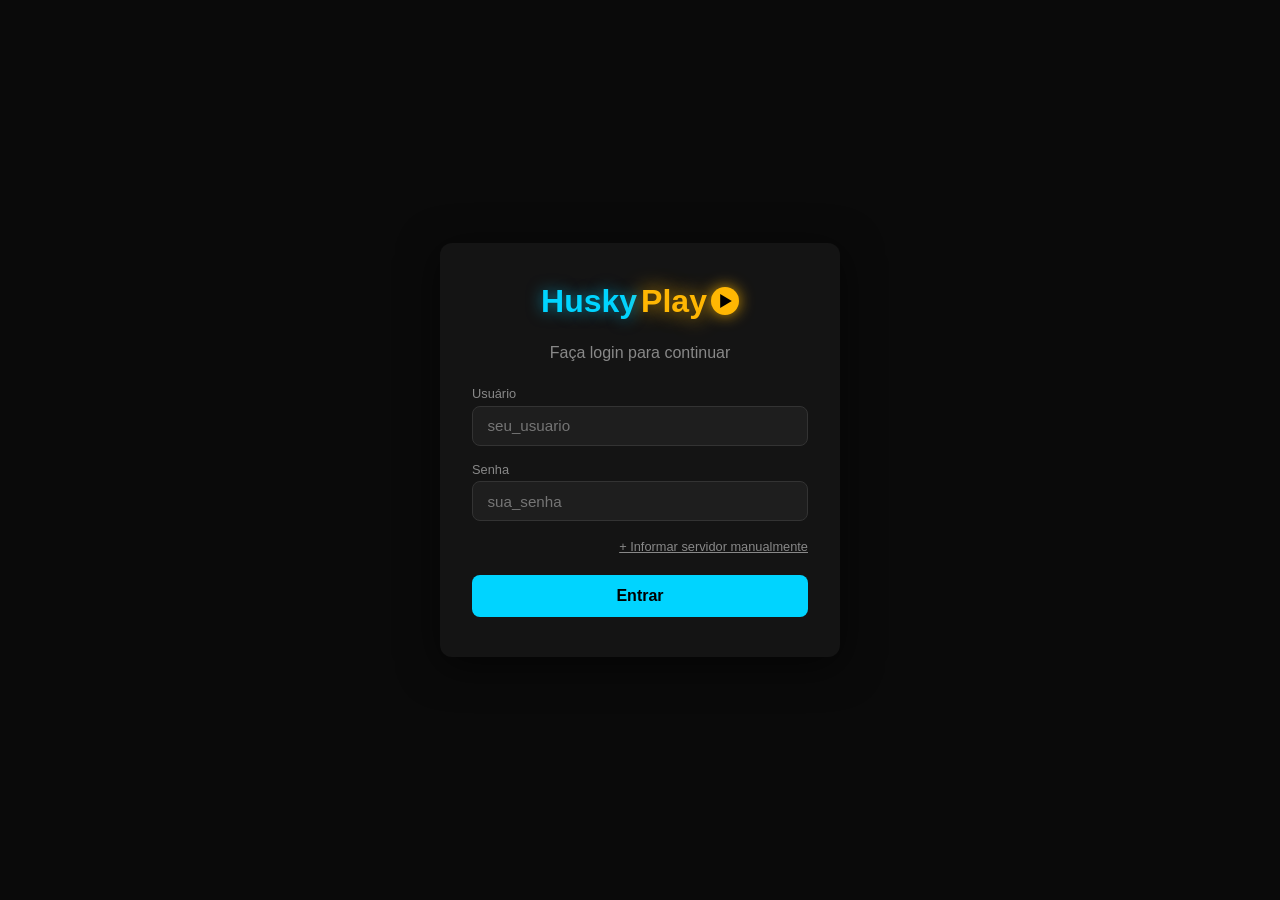
<file: index.html>
<!DOCTYPE html>
<html lang="pt-BR">
<head>
  <meta charset="UTF-8"/>
  <meta name="viewport" content="width=device-width, initial-scale=1.0"/>
  <title>HuskyPlay</title>
  <link rel="icon" type="image/x-icon" href="icon.png.ico"/>
  <link rel="apple-touch-icon" href="icon.png.ico"/>
  <link rel="manifest" href="manifest.json"/>
  <link rel="stylesheet" href="style.css"/>
  <meta name="theme-color" content="#FFB703"/>
</head>
<body class="login-page">
  <div class="login-box">
    <div class="login-logo">
      <span class="husky">Husky</span>
      <span class="play-text">Play</span>
      <div class="play-icon">
        <svg viewBox="0 0 10 12"><polygon points="0,0 10,6 0,12"/></svg>
      </div>
    </div>
    <h2>Faça login para continuar</h2>
    <form id="loginForm">
      <div class="field">
        <label>Usuário</label>
        <input type="text" id="username" placeholder="seu_usuario" required autocomplete="username"/>
      </div>
      <div class="field">
        <label>Senha</label>
        <input type="password" id="password" placeholder="sua_senha" required autocomplete="current-password"/>
      </div>
      <div class="field" id="serverField" style="display:none;">
        <label>Servidor (opcional)</label>
        <input type="text" id="serverManual" placeholder="http://servidor.com:porta" autocomplete="off"/>
        <div style="font-size:.75rem;color:#888;margin-top:4px;">Ex: http://fonteblack.sbs</div>
      </div>
      <div style="text-align:right;margin-bottom:12px;">
        <button type="button" id="toggleServer" style="background:none;border:none;color:#888;font-size:.8rem;cursor:pointer;text-decoration:underline;">+ Informar servidor manualmente</button>
      </div>
      <button type="submit" class="btn-login" id="loginBtn">Entrar</button>
      <p id="loginError" class="login-error hidden"></p>
    </form>
  </div>
  <script src="api/licenseauth.js"></script>
  <script>
    if ('serviceWorker' in navigator) navigator.serviceWorker.register('sw.js');
    if (localStorage.getItem('hp_server')) location.href = 'app.html';

    const _savedUser = localStorage.getItem('hp_user');
    const _savedPass = localStorage.getItem('hp_pass');
    if (_savedUser) document.getElementById('username').value = _savedUser;
    if (_savedPass) document.getElementById('password').value = _savedPass;

    // Toggle servidor manual
    document.getElementById('toggleServer').addEventListener('click', () => {
      const field = document.getElementById('serverField');
      const btn = document.getElementById('toggleServer');
      const visible = field.style.display !== 'none';
      field.style.display = visible ? 'none' : '';
      btn.textContent = visible ? '+ Informar servidor manualmente' : '− Ocultar servidor';
    });

    // Cloudflare Worker proxy URL — substitua pela sua URL após o deploy
    // Instruções: https://workers.cloudflare.com → Create Worker → cole cloudflare-worker.js → Deploy
    const PROXY_URL = 'https://super-hall-2081.alanadianabrito22.workers.dev';
    
    // Alternativas de proxy (em caso de falha)
    const PROXY_ALTERNATIVES = [
      'https://cors-anywhere.herokuapp.com',
      'https://api.allorigins.win/raw',
    ];

    // Servidores fallback (usados se LicenseAuth falhar)
    const FALLBACK_SERVERS = [
      'http://fonteblack.sbs',
      'http://zeroum.blog:80',
      'http://pbkdiamond.site:80',
      'http://blackcyber.site',
      'http://gowpm.sbs',
      'http://cdn.vr766.com:80',
      'http://pbklite.site:80',
      'http://zilgringo.site:80',
      'http://blackouro.fun',
      'http://blackrubi.shop'
    ];

    // Detecta se está em Electron ou localhost
    const isElectron = navigator.userAgent.includes('Electron');
    const isLocalhost = location.hostname === 'localhost' || location.hostname === '127.0.0.1' || location.protocol === 'file:';
    const isGitHub = location.hostname.includes('github.io');
    
    // Em Electron ou localhost, acesso direto (simula estar rodando local)
    // Em HTTPS remoto, usa proxy
    const needsProxy = location.protocol === 'https:' && !isElectron && !isLocalhost;

    async function proxyFetch(url, opts = {}) {
      // Se não precisa proxy, faz request direto
      if (!needsProxy) {
        console.log(`[Fetch] Direto: ${url}`);
        return fetch(url, opts);
      }

      // Tenta com o proxy principal
      console.log(`[Fetch] Via Proxy: ${url}`);
      try {
        const fetchUrl = `${PROXY_URL}?url=${encodeURIComponent(url)}`;
        const response = await fetch(fetchUrl, opts);
        if (response.ok) return response;
      } catch (e) {
        console.warn(`[Fetch] Proxy principal falhou:`, e.message);
      }

      // Se GitHub Pages, tenta alternativa
      if (isGitHub) {
        console.log(`[Fetch] GitHub Pages detectado, tentando proxy alternativo...`);
        try {
          const fetchUrl = `https://api.allorigins.win/raw?url=${encodeURIComponent(url)}`;
          const response = await fetch(fetchUrl, opts);
          if (response.ok) return response;
        } catch (e) {
          console.warn(`[Fetch] Proxy alternativo falhou:`, e.message);
        }
      }

      // Se tudo falhar, tenta direto (pode falhar por CORS, mas tenta)
      console.log(`[Fetch] Todos os proxies falharam, tentando direto...`);
      return fetch(url, opts);
    }

    /**
     * Busca servidores do LicenseAuth
     */
    async function fetchServersFromLicenseAuth() {
      try {
        const licenseAuth = new LicenseAuthApp(
          "huskyplayweb",           // appName
          "Ob03SfvdAh",             // ownerId
          "husky_xtream_dnsweb",    // varId (ou secret)
          "1.0"                     // version
        );

        const result = await licenseAuth.init();
        if (result.success && result.servers.length > 0) {
          console.log("[Login] Servidores obtidos do LicenseAuth:", result.servers);
          return result.servers;
        }
      } catch (error) {
        console.error("[Login] Erro ao buscar servidores do LicenseAuth:", error.message);
      }
      return [];
    }

    document.getElementById('loginForm').addEventListener('submit', async e => {
      e.preventDefault();
      const user = document.getElementById('username').value.trim();
      const pass = document.getElementById('password').value;
      const btn  = document.getElementById('loginBtn');
      const err  = document.getElementById('loginError');

      btn.disabled = true;
      err.classList.add('hidden');

      // Se informou servidor manual, tenta só ele
      const manualServer = document.getElementById('serverManual').value.trim().replace(/\/$/, '');
      
      let serversToTry = [];
      if (manualServer) {
        serversToTry = [manualServer];
      } else {
        // Tenta buscar servidores do LicenseAuth
        btn.textContent = 'Buscando servidores...';
        const licenseServers = await fetchServersFromLicenseAuth();
        serversToTry = licenseServers.length > 0 ? licenseServers : FALLBACK_SERVERS;
        console.log(`[Login] Usando ${serversToTry.length} servidores (license=${licenseServers.length})`);
      }

      for (let i = 0; i < serversToTry.length; i++) {
        const server = serversToTry[i];
        btn.textContent = `Conectando... (${i + 1}/${serversToTry.length})`;
        try {
          const apiUrl = `${server}/player_api.php?username=${encodeURIComponent(user)}&password=${encodeURIComponent(pass)}`;
          const res = await proxyFetch(apiUrl, { signal: AbortSignal.timeout(8000) });
          if (!res.ok) continue;
          const data = await res.json();
          if (data.user_info && data.user_info.auth == 1) {
            // Salva o server com proxy embutido se necessário
            localStorage.setItem('hp_server', server);
            localStorage.setItem('hp_user', user);
            localStorage.setItem('hp_pass', pass);
            localStorage.setItem('hp_proxy', needsProxy ? PROXY_URL : '');
            if (data.user_info.exp_date) localStorage.setItem('hp_expiry', data.user_info.exp_date);
            location.href = 'app.html';
            return;
          }
        } catch {}
      }

      err.textContent = 'Usuário ou senha inválidos. Verifique suas credenciais.';
      err.classList.remove('hidden');
      btn.textContent = 'Entrar';
      btn.disabled = false;
    });
  </script>
</body>
</html>
</file>
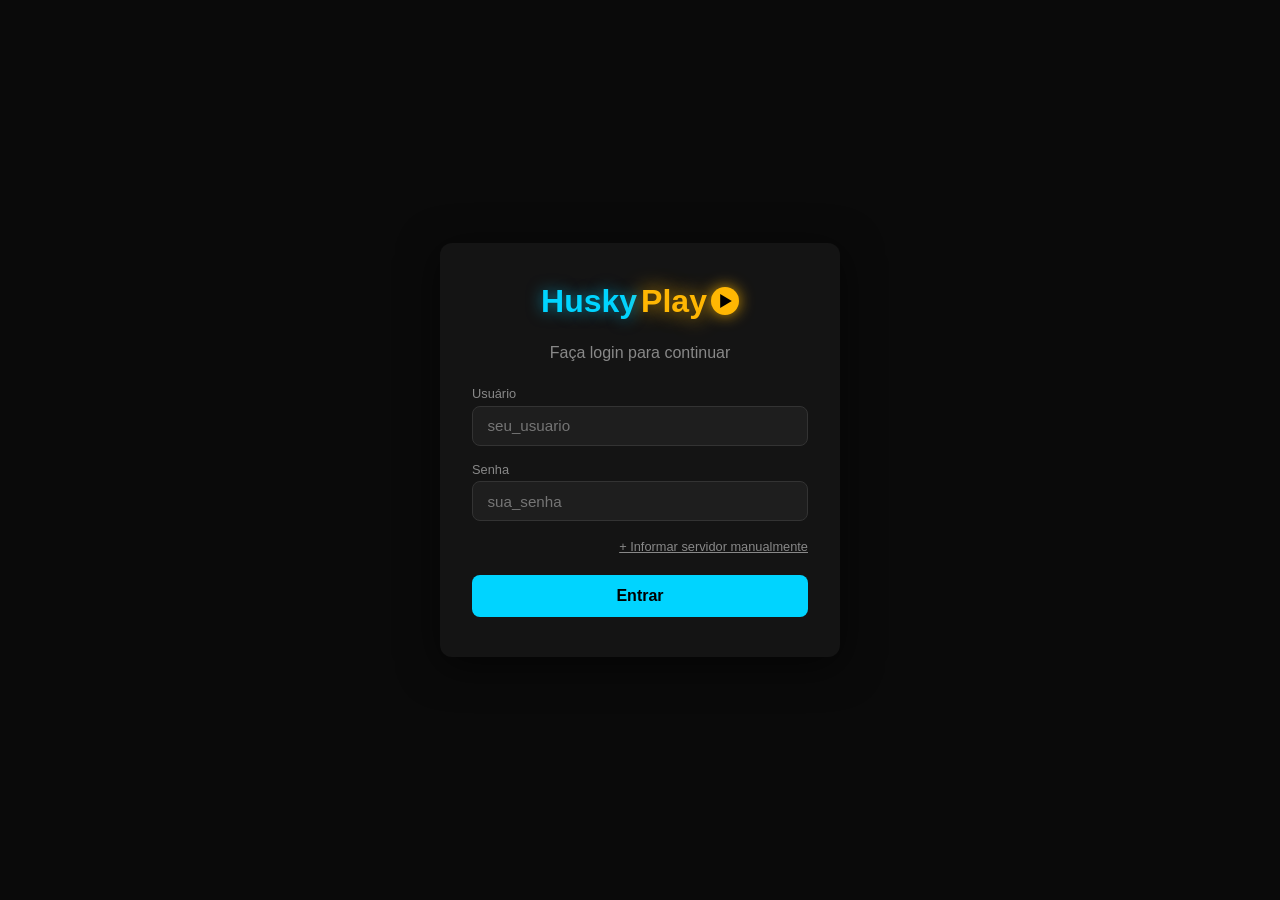
<file: app.html>
<!DOCTYPE html>
<html lang="pt-BR">
<head>
  <meta charset="UTF-8"/>
  <meta name="viewport" content="width=device-width, initial-scale=1.0"/>
  <title>HuskyPlay</title>
  <link rel="icon" type="image/x-icon" href="icon.png.ico"/>
  <link rel="apple-touch-icon" href="icon.png.ico"/>
  <link rel="manifest" href="manifest.json"/>
  <link rel="stylesheet" href="style.css"/>
  <meta name="theme-color" content="#FFB703"/>
</head>
<body>
<div class="app-shell">

  <!-- Topbar -->
  <header class="topbar">
    <button class="topbar-btn mobile-menu-btn" id="menuToggle">☰</button>
    <div class="topbar-logo">
      <span class="husky">Husky</span>
      <span class="play-text">Play</span>
      <div class="play-icon"><svg viewBox="0 0 10 12"><polygon points="0,0 10,6 0,12"/></svg></div>
    </div>
    <div class="topbar-actions">
      <button class="topbar-profile-btn" id="profileBtn" title="Perfil">
        <div class="nav-avatar" style="width:30px;height:30px;font-size:1rem;">👤</div>
        <span class="topbar-profile-name" id="profileName">Principal</span>
      </button>
      <button class="logout-btn" id="logoutBtn" title="Sair">
        <svg viewBox="0 0 24 24" fill="none" stroke="currentColor" stroke-width="2" stroke-linecap="round" stroke-linejoin="round">
          <path d="M9 21H5a2 2 0 0 1-2-2V5a2 2 0 0 1 2-2h4"/>
          <polyline points="16 17 21 12 16 7"/>
          <line x1="21" y1="12" x2="9" y2="12"/>
        </svg>
      </button>
    </div>
  </header>

  <div class="app-body">

    <!-- Nav sidebar -->
    <nav class="nav-sidebar" id="navSidebar">
      <div class="nav-section">
        <button class="nav-btn home" data-page="home">🏠 Início</button>
        <button class="nav-btn recents" data-page="recents">🕒 Recentes</button>
        <button class="nav-btn favorites" data-page="favorites">❤ Favoritos</button>
        <button class="nav-btn live" data-page="live">📺 Canais</button>
        <button class="nav-btn movies" data-page="movies">🎬 Filmes</button>
        <button class="nav-btn series" data-page="series">📂 Séries</button>
        <button class="nav-btn radio" data-page="radio">📻 Rádios</button>
        <button class="nav-btn games" data-page="games">⚽ Jogos</button>
      </div>

      <div class="nav-separator"></div>

      <div class="nav-expiry">
        <div class="nav-expiry-label">⏱ TEMPO DE EXPIRAÇÃO</div>
        <div class="nav-expiry-value" id="expiryText">Carregando...</div>
      </div>

      <div class="nav-separator"></div>


    </nav>

    <!-- Content area -->
    <div class="content-area">

      <!-- Category sidebar -->
      <aside class="cat-sidebar" id="catSidebar">
        <div class="cat-sidebar-title" id="catSidebarTitle">📺 Canais ao Vivo</div>
        <div class="cat-list" id="catList"></div>
      </aside>

      <!-- Main panel -->
      <div class="main-panel">
        <div class="panel-header">
          <div class="panel-title" id="panelTitle">📺 Todos os Canais</div>
          <div class="panel-search">
            <span>🔍</span>
            <input type="text" id="panelSearch" placeholder="Buscar canais..."/>
            <button class="clear-btn hidden" id="clearSearch">✕</button>
          </div>
        </div>

        <div class="grid-scroll" id="gridScroll">
          <div class="grid" id="grid"></div>
        </div>
      </div>

    </div>
  </div>
</div>

<!-- Splash Screen -->
<div id="splashScreen" class="splash-screen">
  <div class="splash-logo">
    <span class="husky">Husky</span>
    <span class="play-text">Play</span>
    <div class="play-icon"><svg viewBox="0 0 10 12"><polygon points="0,0 10,6 0,12"/></svg></div>
  </div>
  <div class="splash-subtitle">Preparando seu conteúdo...</div>
  <div class="splash-items" id="splashItems">
    <div class="splash-item" id="si-live"><span class="si-icon">⏳</span><span class="si-label">Sincronizando canais</span></div>
    <div class="splash-item" id="si-movies"><span class="si-icon">⏳</span><span class="si-label">Sincronizando filmes</span></div>
    <div class="splash-item" id="si-series"><span class="si-icon">⏳</span><span class="si-label">Sincronizando séries</span></div>
    <div class="splash-item" id="si-radio"><span class="si-icon">⏳</span><span class="si-label">Sincronizando rádio</span></div>
  </div>
  <div class="splash-bar-wrap"><div class="splash-bar" id="splashBar"></div></div>
</div>

<script src="hls.min.js"></script>
<script src="app.js"></script>
</body>
</html>
</file>
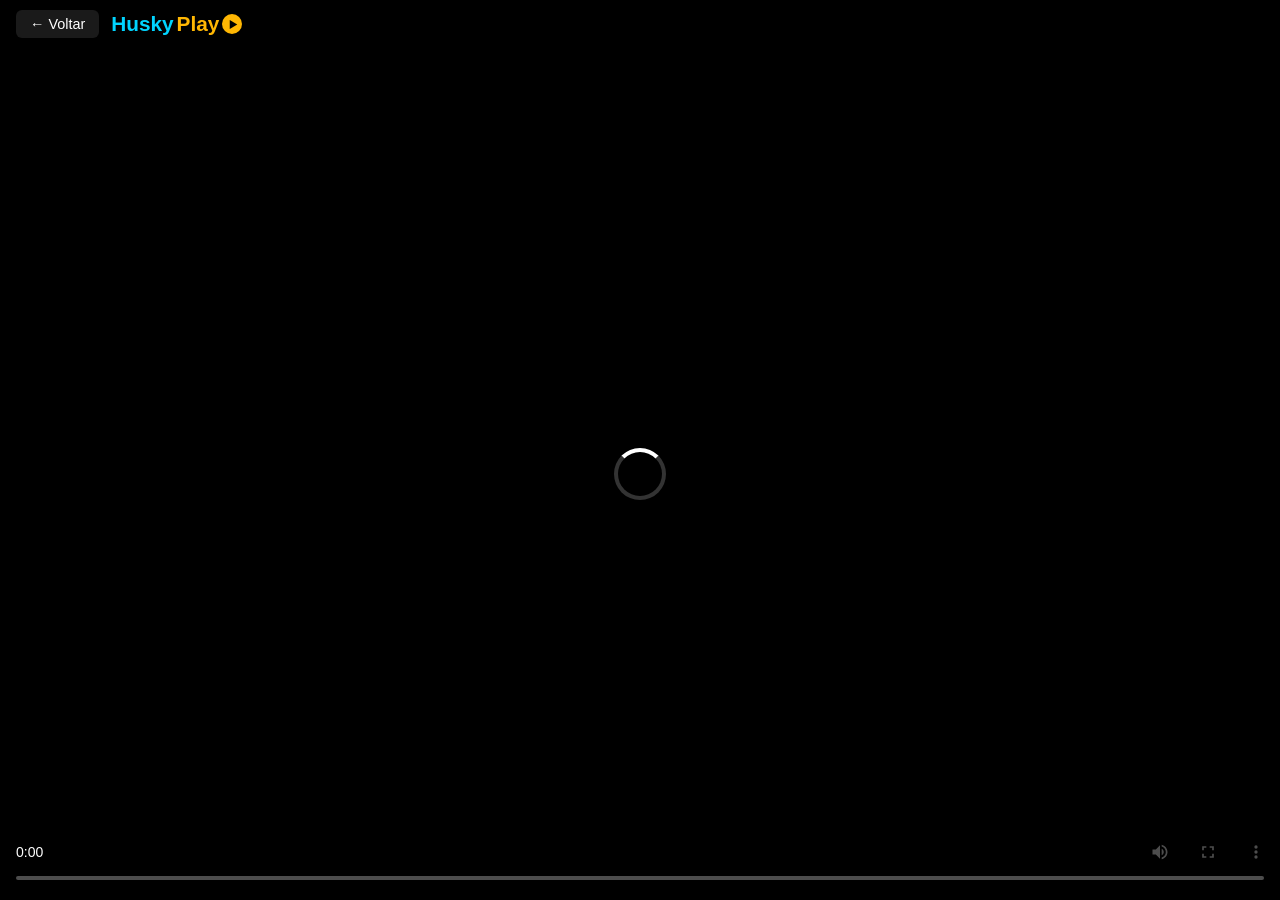
<file: player.html>
<!DOCTYPE html>
<html lang="pt-BR">
<head>
  <meta charset="UTF-8"/>
  <meta name="viewport" content="width=device-width, initial-scale=1.0"/>
  <title>Player — HuskyPlay</title>
  <script src="hls.min.js"></script>
  <style>
    *, *::before, *::after { box-sizing: border-box; margin: 0; padding: 0; }
    html, body { background: #000; height: 100%; overflow: hidden; font-family: 'Segoe UI', sans-serif; }

    .topbar {
      position: fixed; top: 0; left: 0; right: 0; height: 48px;
      background: rgba(0,0,0,.75); display: flex; align-items: center;
      padding: 0 16px; gap: 12px; z-index: 10;
      backdrop-filter: blur(6px);
    }
    .back-btn {
      background: rgba(255,255,255,.1); border: none; color: #fff;
      padding: 6px 14px; border-radius: 6px; font-size: .9rem; cursor: pointer;
    }
    .back-btn:hover { background: rgba(255,255,255,.2); }
    .logo { display: flex; align-items: center; gap: 3px; }
    .logo .husky { font-size: 1.3rem; font-weight: 700; color: #00D4FF; }
    .logo .play-text { font-size: 1.3rem; font-weight: 700; color: #FFB703; }
    .logo .play-icon {
      width: 20px; height: 20px; background: #FFB703; border-radius: 50%;
      display: flex; align-items: center; justify-content: center;
    }
    .logo .play-icon svg { fill: #000; width: 9px; height: 9px; margin-left: 2px; }

    /* Wrapper do player */
    .player-wrap {
      position: fixed; top: 48px; left: 0; right: 0; bottom: 0;
      background: #000;
    }

    video {
      position: absolute; inset: 0;
      width: 100%; height: 100%;
      background: #000;
      /* Remove o poster/thumbnail padrão do Android WebView */
      object-fit: contain;
    }

    /* Esconde o ícone de play gigante que o Android injeta */
    video::-webkit-media-controls-overlay-play-button { display: none !important; }
    video::-webkit-media-controls-play-button { display: none !important; }

    /* Spinner de carregamento branco */
    .spinner-wrap {
      position: absolute; inset: 0;
      display: flex; align-items: center; justify-content: center;
      pointer-events: none;
      z-index: 5;
    }
    .spinner-wrap.hidden { display: none; }

    .spinner {
      width: 52px; height: 52px;
      border: 4px solid rgba(255,255,255,.2);
      border-top-color: #fff;
      border-radius: 50%;
      animation: spin .8s linear infinite;
    }

    @keyframes spin {
      to { transform: rotate(360deg); }
    }
  </style>
</head>
<body>

  <div class="topbar">
    <button class="back-btn" id="backBtn">← Voltar</button>
    <div class="logo">
      <span class="husky">Husky</span>
      <span class="play-text">Play</span>
      <div class="play-icon"><svg viewBox="0 0 10 12"><polygon points="0,0 10,6 0,12"/></svg></div>
    </div>
  </div>

  <div class="player-wrap">
    <video id="video" controls autoplay playsinline poster="[data-uri]"></video>
    <div class="spinner-wrap" id="spinnerWrap">
      <div class="spinner"></div>
    </div>
  </div>

  <script>
    // Controla o spinner: mostra enquanto carrega, esconde quando começa a tocar
    const spinner = document.getElementById('spinnerWrap');
    const video   = document.getElementById('video');

    function showSpinner() { spinner.classList.remove('hidden'); }
    function hideSpinner() { spinner.classList.add('hidden'); }

    video.addEventListener('waiting',  showSpinner);
    video.addEventListener('stalled',  showSpinner);
    video.addEventListener('seeking',  showSpinner);
    video.addEventListener('loadstart', showSpinner);
    video.addEventListener('playing',  hideSpinner);
    video.addEventListener('canplay',  hideSpinner);
    video.addEventListener('error',    hideSpinner);
  </script>

  <script src="player.js"></script>
</body>
</html>
</file>
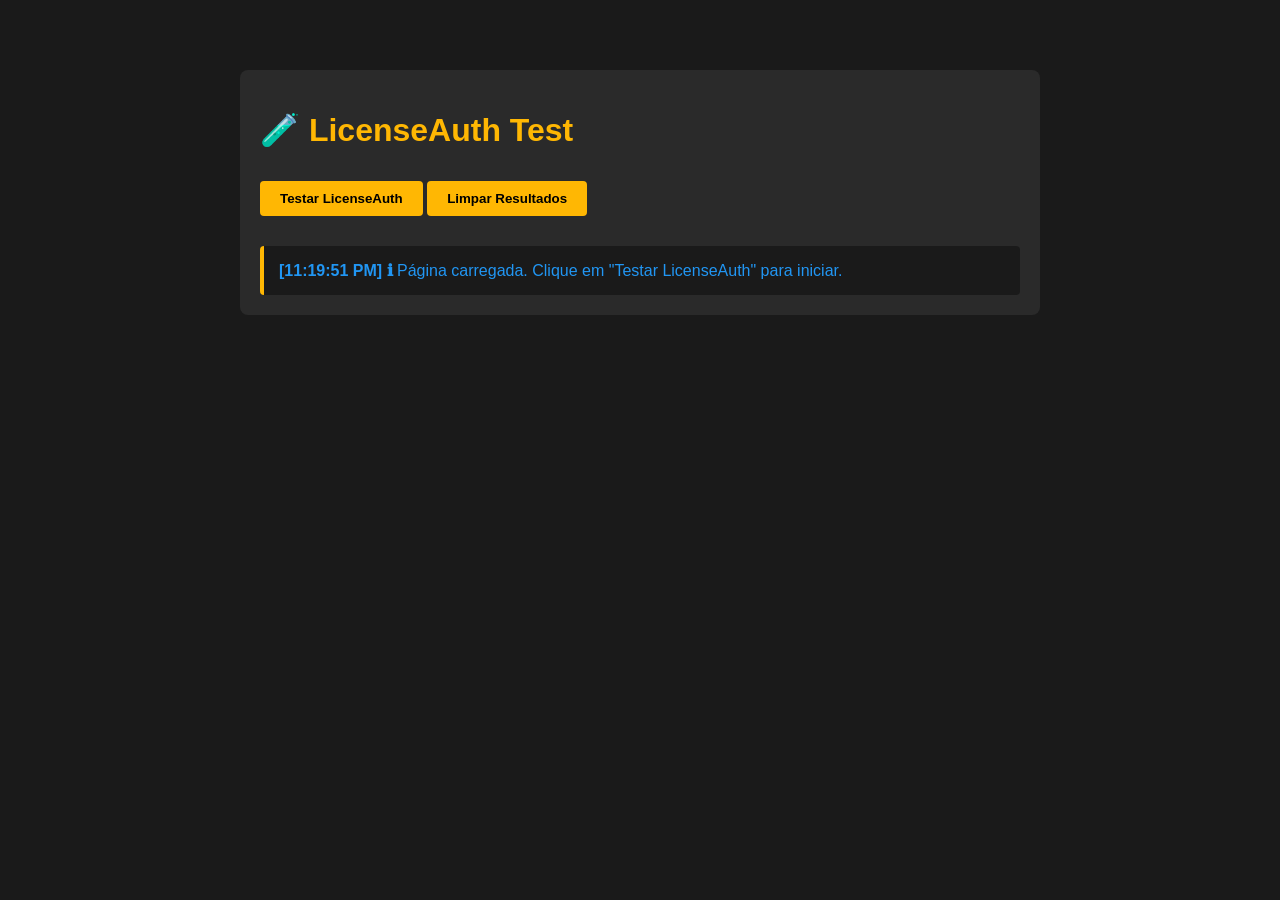
<file: api/test-licenseauth.html>
<!DOCTYPE html>
<html lang="pt-BR">
<head>
  <meta charset="UTF-8">
  <meta name="viewport" content="width=device-width, initial-scale=1.0">
  <title>LicenseAuth Test</title>
  <style>
    body {
      font-family: Arial, sans-serif;
      max-width: 800px;
      margin: 50px auto;
      padding: 20px;
      background: #1a1a1a;
      color: #fff;
    }
    .container {
      background: #2a2a2a;
      padding: 20px;
      border-radius: 8px;
    }
    h1 {
      color: #FFB703;
    }
    button {
      background: #FFB703;
      color: #000;
      border: none;
      padding: 10px 20px;
      border-radius: 4px;
      cursor: pointer;
      font-weight: bold;
      margin: 10px 0;
    }
    button:hover {
      background: #FFC107;
    }
    .result {
      background: #1a1a1a;
      padding: 15px;
      border-radius: 4px;
      margin-top: 20px;
      border-left: 4px solid #FFB703;
    }
    .success {
      color: #4CAF50;
    }
    .error {
      color: #f44336;
    }
    .info {
      color: #2196F3;
    }
    pre {
      background: #0a0a0a;
      padding: 10px;
      border-radius: 4px;
      overflow-x: auto;
    }
    .server-list {
      list-style: none;
      padding: 0;
    }
    .server-list li {
      background: #1a1a1a;
      padding: 10px;
      margin: 5px 0;
      border-radius: 4px;
      border-left: 3px solid #00D4FF;
    }
  </style>
</head>
<body>
  <div class="container">
    <h1>🧪 LicenseAuth Test</h1>
    
    <button onclick="testLicenseAuth()">Testar LicenseAuth</button>
    <button onclick="clearResults()">Limpar Resultados</button>
    
    <div id="results"></div>
  </div>

  <script src="licenseauth.js"></script>
  <script>
    function log(message, type = 'info') {
      const resultsDiv = document.getElementById('results');
      const timestamp = new Date().toLocaleTimeString();
      const className = type === 'success' ? 'success' : type === 'error' ? 'error' : 'info';
      const icon = type === 'success' ? '✓' : type === 'error' ? '✗' : 'ℹ';
      
      const logEntry = document.createElement('div');
      logEntry.className = `result ${className}`;
      logEntry.innerHTML = `<strong>[${timestamp}] ${icon}</strong> ${message}`;
      resultsDiv.appendChild(logEntry);
      
      // Auto-scroll para o final
      logEntry.scrollIntoView({ behavior: 'smooth' });
    }

    function clearResults() {
      document.getElementById('results').innerHTML = '';
    }

    async function testLicenseAuth() {
      clearResults();
      log('Iniciando teste do LicenseAuth...', 'info');

      try {
        // Criar instância
        log('Criando instância de LicenseAuthApp...', 'info');
        const licenseAuth = new LicenseAuthApp(
          "huskyplayweb",
          "Ob03SfvdAh",
          "husky_xtream_dnsweb",
          "1.0"
        );
        log('Instância criada com sucesso', 'success');

        // Inicializar
        log('Inicializando conexão com LicenseAuth...', 'info');
        const result = await licenseAuth.init();

        if (result.success) {
          log(`✓ Conexão estabelecida com sucesso!`, 'success');
          log(`Mensagem: ${result.message}`, 'success');

          const servers = licenseAuth.getServers();
          log(`Total de servidores encontrados: ${servers.length}`, 'success');

          if (servers.length > 0) {
            log('Servidores DNS:', 'info');
            const serverList = document.createElement('ul');
            serverList.className = 'server-list';
            servers.forEach((server, index) => {
              const li = document.createElement('li');
              li.textContent = `${index + 1}. ${server}`;
              serverList.appendChild(li);
            });
            document.getElementById('results').appendChild(serverList);

            // Testar primeiro servidor
            log(`Testando conectividade do primeiro servidor: ${servers[0]}`, 'info');
            try {
              const testUrl = `${servers[0]}/player_api.php?username=test&password=test`;
              const response = await fetch(testUrl, { signal: AbortSignal.timeout(5000) });
              if (response.ok) {
                log(`✓ Servidor respondeu com sucesso (HTTP ${response.status})`, 'success');
              } else {
                log(`⚠ Servidor respondeu com HTTP ${response.status}`, 'info');
              }
            } catch (error) {
              log(`⚠ Erro ao conectar no servidor: ${error.message}`, 'error');
            }
          }
        } else {
          log(`✗ Falha ao conectar: ${result.message}`, 'error');
        }
      } catch (error) {
        log(`✗ Erro durante o teste: ${error.message}`, 'error');
        console.error(error);
      }
    }

    // Auto-test ao carregar
    window.addEventListener('load', () => {
      log('Página carregada. Clique em "Testar LicenseAuth" para iniciar.', 'info');
    });
  </script>
</body>
</html>
</file>
<file: style.css>
/* ── Reset & base ── */
*, *::before, *::after { box-sizing: border-box; margin: 0; padding: 0; }
:root {
  --bg: #0a0a0a;
  --card-bg: #1a1a2e;
  --surface: #141414;
  --surface2: #1e1e1e;
  --surface3: #2f2f2f;
  --sidebar-bg: #141414;
  --cat-bg: #1a1a1a;
  --accent-gold: #FFB703;
  --accent-cyan: #00D4FF;
  --accent-series: #9D4EDD;
  --accent-radio: #00C853;
  --accent-red: #E50914;
  --text: #f0f0f0;
  --text-muted: #888;
  --nav-w: 250px;
  --cat-w: 250px;
  --topbar-h: 60px;
  --radius: 8px;
}
html, body { height: 100%; background: var(--bg); color: var(--text); font-family: 'Segoe UI', sans-serif; overflow: hidden; }
button { cursor: pointer; border: none; background: none; color: var(--text); font-family: inherit; font-size: inherit; }
input { font-family: inherit; }
.hidden { display: none !important; }
::-webkit-scrollbar { width: 8px; height: 0px; }
::-webkit-scrollbar-track { background: #1a1a1a; border-radius: 6px; }
::-webkit-scrollbar-thumb { background: var(--accent-gold); border-radius: 6px; }
/* Hide horizontal scrollbars on home carousels */
[style*="overflow-x:auto"]::-webkit-scrollbar,
[style*="overflow-x: auto"]::-webkit-scrollbar { height: 0; width: 0; }
[style*="overflow-x:auto"] { scrollbar-width: none; }
[style*="overflow-x: auto"] { scrollbar-width: none; }

/* ── Login ── */
.login-page { display: flex; align-items: center; justify-content: center; min-height: 100vh; overflow: auto; background: var(--bg); }
.login-box { background: var(--surface); padding: 2.5rem 2rem; border-radius: 12px; width: 100%; max-width: 400px; box-shadow: 0 8px 40px rgba(0,0,0,.6); }
.login-logo { display: flex; align-items: center; justify-content: center; gap: 4px; margin-bottom: 1.5rem; }
.login-logo .husky { font-size: 2rem; font-weight: 700; color: var(--accent-cyan); text-shadow: 0 0 15px rgba(0,212,255,.6); }
.login-logo .play-text { font-size: 2rem; font-weight: 700; color: var(--accent-gold); text-shadow: 0 0 20px rgba(255,183,3,.8); }
.login-logo .play-icon { width: 28px; height: 28px; background: var(--accent-gold); border-radius: 14px; display: flex; align-items: center; justify-content: center; box-shadow: 0 0 15px rgba(255,183,3,.8); }
.login-logo .play-icon svg { fill: black; width: 14px; height: 14px; margin-left: 2px; }
.login-box h2 { text-align: center; margin-bottom: 1.5rem; font-size: 1rem; color: var(--text-muted); font-weight: 400; }
.field { margin-bottom: 1rem; }
.field label { display: block; font-size: .8rem; color: var(--text-muted); margin-bottom: .3rem; }
.field input { width: 100%; padding: .65rem .9rem; background: var(--surface2); border: 1px solid #333; border-radius: var(--radius); color: var(--text); font-size: .95rem; transition: border-color .2s; }
.field input:focus { outline: none; border-color: var(--accent-cyan); }
.btn-login { width: 100%; padding: .75rem; background: var(--accent-cyan); color: #000; font-weight: 700; border-radius: var(--radius); font-size: 1rem; margin-top: .5rem; transition: opacity .2s; }
.btn-login:hover { opacity: .85; }
.btn-login:disabled { opacity: .5; cursor: not-allowed; }
.login-error { color: #ff5555; font-size: .85rem; margin-top: .75rem; text-align: center; }

/* ── App shell ── */
.app-shell { display: flex; flex-direction: column; height: 100vh; overflow: hidden; }

/* ── Topbar ── */
.topbar { height: var(--topbar-h); background: var(--surface); display: flex; align-items: center; padding: 0 20px; gap: 16px; flex-shrink: 0; border-bottom: 1px solid #222; z-index: 50; }
.topbar-logo { display: flex; align-items: center; gap: 4px; flex-shrink: 0; }
.topbar-logo .husky { font-size: 1.6rem; font-weight: 700; color: var(--accent-cyan); text-shadow: 0 0 12px rgba(0,212,255,.6); }
.topbar-logo .play-text { font-size: 1.6rem; font-weight: 700; color: var(--accent-gold); text-shadow: 0 0 16px rgba(255,183,3,.8); }
.topbar-logo .play-icon { width: 22px; height: 22px; background: var(--accent-gold); border-radius: 11px; display: flex; align-items: center; justify-content: center; box-shadow: 0 0 12px rgba(255,183,3,.8); }
.topbar-logo .play-icon svg { fill: black; width: 11px; height: 11px; margin-left: 2px; }
.search-bar { flex: 1; max-width: 500px; margin: 0 auto; background: var(--surface3); border-radius: 20px; padding: 8px 16px; display: flex; align-items: center; gap: 10px; }
.search-bar input { flex: 1; background: none; border: none; color: var(--text); font-size: .9rem; outline: none; text-align: center; }
.search-bar input::placeholder { color: var(--text-muted); }
.search-icon { color: var(--text-muted); font-size: 1rem; flex-shrink: 0; }
.topbar-actions { display: flex; align-items: center; gap: 4px; margin-left: auto; }
.topbar-profile-btn { display: flex; align-items: center; gap: 8px; padding: 6px 12px; border-radius: 20px; background: var(--surface2); border: none; color: var(--text); cursor: pointer; transition: background .15s; }
.topbar-profile-btn:hover { background: var(--surface3); }
.topbar-profile-name { font-size: .85rem; font-weight: 600; }
.topbar-btn { width: 36px; height: 36px; border-radius: 50%; display: flex; align-items: center; justify-content: center; font-size: 1.1rem; transition: background .15s; }
.topbar-btn:hover { background: var(--surface2); }
.topbar-btn.close-btn { color: var(--accent-red); }
.topbar-btn.close-btn:hover { background: rgba(229,9,20,.15); }
.mobile-menu-btn { display: none; font-size: 1.4rem; }

/* ── Body layout ── */
.app-body { display: flex; flex: 1; overflow: hidden; }

/* ── Nav sidebar ── */
.nav-sidebar { width: var(--nav-w); background: var(--sidebar-bg); display: flex; flex-direction: column; flex-shrink: 0; overflow-y: auto; border-right: 1px solid #222; }
.nav-sidebar::-webkit-scrollbar { width: 4px; }
.nav-section { padding: 20px 0 0; }
.nav-btn { width: 100%; text-align: left; padding: 14px 20px; font-size: 1rem; color: var(--text); transition: background .15s; display: flex; align-items: center; gap: 10px; height: 50px; }
.nav-btn:hover { background: var(--surface3); }
.nav-btn.active { background: #3F4A5C; }
.nav-btn.active.live   { border-left: 3px solid var(--accent-gold); }
.nav-btn.active.movies { border-left: 3px solid var(--accent-cyan); }
.nav-btn.active.series { border-left: 3px solid var(--accent-series); }
.nav-btn.active.radio  { border-left: 3px solid var(--accent-radio); }
.nav-btn.active.home, .nav-btn.active.recents, .nav-btn.active.favorites { border-left: 3px solid #fff; }
.nav-separator { height: 1px; background: #3f3f3f; margin: 20px 10px; }
.nav-expiry { margin: 0 20px 10px; background: #1f1f1f; border-radius: 6px; padding: 10px 12px; }
.nav-expiry-label { font-size: .7rem; font-weight: 700; color: var(--text-muted); margin-bottom: 4px; letter-spacing: .05em; }
.nav-expiry-value { font-size: .85rem; font-weight: 600; color: var(--accent-gold); }
.nav-profile { padding: 12px 20px; display: flex; flex-direction: column; align-items: center; gap: 6px; cursor: pointer; transition: background .15s; }
.nav-profile:hover { background: var(--surface3); }
.nav-avatar { width: 40px; height: 40px; border-radius: 50%; background: var(--accent-cyan); display: flex; align-items: center; justify-content: center; font-size: 1.3rem; }
.nav-profile-name { font-size: .9rem; font-weight: 600; }
.nav-profile-sub { font-size: .75rem; color: var(--text-muted); }
.nav-support { padding: 10px 20px 20px; }
.nav-support-label { font-size: .9rem; font-weight: 600; color: var(--accent-cyan); font-family: 'Bahnschrift SemiBold Condensed', 'Segoe UI', sans-serif; }
.nav-support-num { font-size: .85rem; color: var(--text-muted); font-family: 'Bahnschrift SemiBold Condensed', 'Segoe UI', sans-serif; }

/* ── Content area ── */
.content-area { flex: 1; display: flex; overflow: hidden; }

/* ── Category sidebar ── */
.cat-sidebar { width: var(--cat-w); background: var(--cat-bg); border-right: 1px solid #2a2a2a; display: flex; flex-direction: column; flex-shrink: 0; overflow: hidden; }
.cat-sidebar-title { font-size: 1.1rem; font-weight: 700; padding: 15px 15px 10px; flex-shrink: 0; }
.cat-list { flex: 1; overflow-y: auto; padding-bottom: 10px; }
.cat-list::-webkit-scrollbar { width: 6px; }
.cat-list::-webkit-scrollbar-thumb { background: #333; }
.cat-btn { width: 100%; text-align: left; padding: 12px 15px; font-size: .9rem; color: var(--text); transition: background .15s; white-space: nowrap; overflow: hidden; text-overflow: ellipsis; display: block; }
.cat-btn:hover { background: #2a2a2a; }
.cat-btn.active { background: #2a2a2a; font-weight: 600; }
.cat-btn.active.live   { border-left: 3px solid var(--accent-gold); }
.cat-btn.active.movies { border-left: 3px solid var(--accent-cyan); }
.cat-btn.active.series { border-left: 3px solid var(--accent-series); }
.cat-btn.active.radio  { border-left: 3px solid var(--accent-radio); }

/* ── Main panel ── */
.main-panel { flex: 1; display: flex; flex-direction: column; overflow: hidden; padding: 20px; }
.panel-header { display: flex; align-items: center; justify-content: space-between; margin-bottom: 20px; flex-shrink: 0; }
.panel-title { font-size: 1.75rem; font-weight: 700; }
.panel-search { background: var(--surface3); border-radius: 20px; padding: 8px 16px; display: flex; align-items: center; gap: 10px; max-width: 400px; }
.panel-search input { background: none; border: none; color: var(--text); font-size: .9rem; outline: none; width: 200px; }
.panel-search input::placeholder { color: var(--text-muted); }
.clear-btn { background: none; border: none; color: var(--text-muted); font-size: .9rem; cursor: pointer; padding: 0 2px; }
.clear-btn:hover { color: var(--accent-gold); }

/* ── Grid ── */
.grid-scroll { flex: 1; overflow-y: auto; }
.grid-scroll::-webkit-scrollbar-thumb { background: var(--accent-gold); }
.grid-scroll.movies-scroll::-webkit-scrollbar-thumb { background: var(--accent-cyan); }
.grid-scroll.series-scroll::-webkit-scrollbar-thumb { background: var(--accent-series); }
.grid-scroll.radio-scroll::-webkit-scrollbar-thumb { background: var(--accent-radio); }
.grid { display: flex; flex-wrap: wrap; gap: 0; justify-content: center; align-items: flex-start; }

/* ── Channel card (180×220) ── */
.card-channel { width: 155px; height: 195px; margin: 8px; background: var(--surface); border-radius: var(--radius); cursor: pointer; overflow: hidden; display: flex; flex-direction: column; transition: background .15s; box-shadow: 0 2px 8px rgba(0,0,0,.5); flex-shrink: 0; }
.card-channel:hover { background: #2f2f2f; }
.card-channel .card-img-wrap { flex: 1; position: relative; display: flex; align-items: center; justify-content: center; padding: 15px; }
.card-channel .card-img-wrap img { max-width: 100%; max-height: 100%; object-fit: contain; }
.card-channel .fav-btn { position: absolute; top: 5px; right: 5px; width: 30px; height: 30px; border-radius: 50%; background: rgba(0,0,0,.5); display: flex; align-items: center; justify-content: center; font-size: 1rem; color: #cc0000; transition: color .15s; }
.card-channel .fav-btn:hover { color: #ff1744; }
.card-channel .card-footer { background: var(--accent-gold); padding: 8px; text-align: center; box-shadow: 0 0 10px rgba(157,78,221,.5); height: 36px; display: flex; align-items: center; justify-content: center; }
.card-channel .card-footer .card-name { font-size: .8rem; font-weight: 600; color: #fff; white-space: nowrap; overflow: hidden; text-overflow: ellipsis; text-align: center; width: 100%; }
.card-channel .card-footer .epg-title { font-size: .65rem; color: rgba(255,255,255,.8); margin-top: 2px; white-space: nowrap; overflow: hidden; text-overflow: ellipsis; }
.card-channel .card-footer .epg-time { font-size: .6rem; color: rgba(255,255,255,.6); margin-top: 1px; }

/* ── Movie card (160×280) ── */
.card-movie { width: 160px; height: 280px; margin: 8px; border-radius: var(--radius); cursor: pointer; overflow: hidden; display: flex; flex-direction: column; flex-shrink: 0; transition: box-shadow .15s; box-shadow: 0 2px 8px rgba(0,0,0,.5); }
.card-movie:hover { box-shadow: 0 0 20px rgba(0,212,255,.8); }
.card-movie .card-img-wrap { flex: 1; position: relative; overflow: hidden; background: var(--surface); }
.card-movie .card-img-wrap img { width: 100%; height: 100%; object-fit: cover; display: block; }
.card-movie .fav-btn { position: absolute; top: 5px; right: 5px; width: 30px; height: 30px; border-radius: 50%; background: rgba(0,0,0,.5); display: flex; align-items: center; justify-content: center; font-size: 1rem; color: #cc0000; }
.card-movie .fav-btn:hover { color: #ff1744; }
.card-movie .progress-bar-wrap { position: absolute; bottom: 0; left: 0; right: 0; height: 4px; background: rgba(0,0,0,.4); }
.card-movie .progress-bar-fill { height: 100%; background: var(--accent-cyan); box-shadow: 0 0 8px rgba(0,212,255,.8); }
.card-movie .progress-badge { position: absolute; top: 50%; left: 50%; transform: translate(-50%,-50%); background: rgba(0,0,0,.85); border-radius: 25px; padding: 8px 14px; font-size: 1rem; font-weight: 700; color: var(--accent-cyan); text-shadow: 0 0 10px rgba(0,212,255,.8); white-space: nowrap; }
.card-movie .badges { position: absolute; bottom: 8px; left: 5px; display: flex; gap: 4px; }
.card-movie .badge-rating { background: var(--accent-cyan); color: #000; font-size: .65rem; font-weight: 700; padding: 2px 5px; border-radius: 4px; }
.card-movie .badge-hd { background: #cc2222; color: #fff; font-size: .65rem; font-weight: 700; padding: 2px 5px; border-radius: 4px; }

/* Series badges */
.card-series .badges { position: absolute; bottom: 8px; left: 5px; display: flex; gap: 4px; z-index: 2; }
.card-series .badge-rating { background: var(--accent-series); color: #fff; font-size: .65rem; font-weight: 700; padding: 2px 5px; border-radius: 4px; }
.card-series .badge-hd { background: #cc2222; color: #fff; font-size: .65rem; font-weight: 700; padding: 2px 5px; border-radius: 4px; }
.card-movie .card-footer { background: var(--accent-cyan); padding: 8px; text-align: center; box-shadow: 0 0 10px rgba(255,183,3,.5); flex-shrink: 0; height: 36px; display: flex; align-items: center; justify-content: center; }
.card-movie .card-footer .card-name { font-size: .75rem; font-weight: 600; color: #000; white-space: nowrap; overflow: hidden; text-overflow: ellipsis; text-align: center; width: 100%; }

/* ── Series card (same as movie but purple footer) ── */
.card-series { width: 160px; height: 280px; margin: 8px; border-radius: var(--radius); cursor: pointer; overflow: hidden; display: flex; flex-direction: column; flex-shrink: 0; transition: box-shadow .15s; box-shadow: 0 2px 8px rgba(0,0,0,.5); }
.card-series:hover { box-shadow: 0 0 20px rgba(157,78,221,.8); }
.card-series .card-img-wrap { flex: 1; position: relative; overflow: hidden; background: var(--surface); }
.card-series .card-img-wrap img { width: 100%; height: 100%; object-fit: cover; display: block; }
.card-series .fav-btn { position: absolute; top: 5px; right: 5px; width: 30px; height: 30px; border-radius: 50%; background: rgba(0,0,0,.5); display: flex; align-items: center; justify-content: center; font-size: 1rem; color: #cc0000; }
.card-series .card-footer { background: var(--accent-series); padding: 8px; text-align: center; flex-shrink: 0; height: 36px; display: flex; align-items: center; justify-content: center; }
.card-series .card-footer .card-name { font-size: .75rem; font-weight: 600; color: #fff; white-space: nowrap; overflow: hidden; text-overflow: ellipsis; text-align: center; width: 100%; }

/* ── Load more card ── */
.card-load-more { margin: 8px; border-radius: var(--radius); cursor: pointer; display: flex; align-items: center; justify-content: center; flex-direction: column; gap: 8px; background: #1a1a3a; flex-shrink: 0; transition: background .15s; }
.card-load-more:hover { background: #2a2a4a; }
.card-load-more .lm-icon { font-size: 3rem; color: var(--accent-gold); text-shadow: 0 0 15px rgba(255,183,3,.8); }
.card-load-more.movies .lm-icon { color: var(--accent-cyan); text-shadow: 0 0 15px rgba(0,212,255,.8); box-shadow: 0 0 15px rgba(0,212,255,.7); }
.card-load-more .lm-text { font-size: .85rem; font-weight: 700; color: #fff; text-align: center; line-height: 1.3; }

/* ── Loading bar ── */
.loading-bar-wrap { position: absolute; inset: 0; background: rgba(20,20,20,.8); display: flex; flex-direction: column; align-items: center; justify-content: center; z-index: 10; border-radius: var(--radius); }
.loading-bar { width: 200px; height: 4px; background: #333; border-radius: 2px; overflow: hidden; }
.loading-bar-fill { height: 100%; background: var(--accent-gold); border-radius: 2px; box-shadow: 0 0 15px rgba(255,183,3,.8); animation: loadbar 1.2s ease-in-out infinite; }
.loading-bar-fill.cyan { background: var(--accent-cyan); box-shadow: 0 0 15px rgba(0,212,255,.8); }
.loading-bar-text { margin-top: 15px; font-size: .9rem; color: var(--text); }
@keyframes loadbar { 0%{width:0;margin-left:0} 50%{width:60%;margin-left:20%} 100%{width:0;margin-left:100%} }

/* ── Series modal ── */
.modal-overlay { position: fixed; inset: 0; background: rgba(0,0,0,.85); z-index: 500; overflow-y: auto; padding: 2rem; display: flex; align-items: flex-start; justify-content: center; }
.modal-box { background: var(--surface); border-radius: 12px; padding: 1.5rem; width: 100%; max-width: 700px; margin: auto; }
.modal-header { display: flex; justify-content: space-between; align-items: center; margin-bottom: 1rem; }
.modal-title { font-size: 1.1rem; font-weight: 700; }
.modal-close { font-size: 1.4rem; color: var(--text-muted); transition: color .15s; }
.modal-close:hover { color: #fff; }
.season-label { font-weight: 600; color: var(--accent-series); margin-bottom: .5rem; font-size: .9rem; }
.ep-btn { display: block; width: 100%; text-align: left; padding: .5rem .75rem; margin-bottom: 4px; background: var(--surface2); border-radius: 6px; color: var(--text); font-size: .85rem; transition: background .15s; }
.ep-btn:hover { background: #2a2a2a; color: var(--accent-cyan); }

/* ── Player ── */
.player-page { background: #000; display: flex; flex-direction: column; height: 100vh; overflow: hidden; }
.player-topbar { background: var(--surface); padding: 0 20px; height: var(--topbar-h); display: flex; align-items: center; gap: 16px; flex-shrink: 0; }
.player-back { background: var(--surface2); padding: .4rem .9rem; border-radius: var(--radius); font-size: .9rem; transition: background .15s; }
.player-back:hover { background: var(--surface3); }
.player-logo { display: flex; align-items: center; gap: 4px; }
.player-logo .husky { font-size: 1.4rem; font-weight: 700; color: var(--accent-cyan); }
.player-logo .play-text { font-size: 1.4rem; font-weight: 700; color: var(--accent-gold); }
.player-logo .play-icon { width: 20px; height: 20px; background: var(--accent-gold); border-radius: 10px; display: flex; align-items: center; justify-content: center; }
.player-logo .play-icon svg { fill: black; width: 10px; height: 10px; margin-left: 2px; }
.player-video-wrap { flex: 1; display: flex; align-items: center; justify-content: center; background: #000; overflow: hidden; }
#video { width: 100%; height: 100%; object-fit: contain; }
.player-bottom { background: var(--surface); padding: 0 20px; flex-shrink: 0; }
.player-progress-wrap { padding: 10px 0 0; }
#progressBar { width: 100%; height: 4px; -webkit-appearance: none; appearance: none; background: #333; border-radius: 2px; cursor: pointer; outline: none; }
#progressBar::-webkit-slider-thumb { -webkit-appearance: none; width: 14px; height: 14px; border-radius: 50%; background: var(--accent-cyan); box-shadow: 0 0 8px rgba(0,212,255,.8); cursor: pointer; }
#progressBar::-webkit-slider-runnable-track { background: linear-gradient(to right, var(--accent-cyan) var(--prog, 0%), #333 var(--prog, 0%)); border-radius: 2px; height: 4px; }
.player-controls-row { display: flex; align-items: center; height: 56px; gap: 8px; }
.ctrl-btn { width: 40px; height: 40px; border-radius: var(--radius); background: var(--accent-cyan); display: flex; align-items: center; justify-content: center; font-size: 1.1rem; color: #000; transition: opacity .15s; flex-shrink: 0; }
.ctrl-btn:hover { opacity: .8; }
.ctrl-btn.secondary { background: var(--surface2); color: var(--text); }
.ctrl-btn.secondary:hover { background: var(--surface3); }
.player-title-center { flex: 1; text-align: center; }
.player-title-name { font-size: .95rem; font-weight: 600; }
.player-time { font-size: .8rem; color: var(--text-muted); margin-top: 2px; }
.vol-group { display: flex; align-items: center; gap: 8px; }
.vol-icon { font-size: 1.1rem; color: var(--text-muted); }
#volSlider { width: 100px; height: 4px; -webkit-appearance: none; appearance: none; background: #333; border-radius: 2px; cursor: pointer; outline: none; accent-color: var(--accent-cyan); }
#volSlider::-webkit-slider-thumb { -webkit-appearance: none; width: 14px; height: 14px; border-radius: 50%; background: var(--accent-cyan); cursor: pointer; }
#volSlider::-webkit-slider-runnable-track { background: linear-gradient(to right, var(--accent-cyan) var(--vol, 100%), #333 var(--vol, 100%)); border-radius: 2px; height: 4px; }
.vol-label { font-size: .85rem; color: var(--text-muted); min-width: 38px; }
.fullscreen-btn { background: var(--accent-cyan); color: #000; width: 40px; height: 40px; border-radius: var(--radius); display: flex; align-items: center; justify-content: center; font-size: 1.1rem; flex-shrink: 0; }
.fullscreen-btn:hover { opacity: .8; }
.close-player-btn { background: var(--accent-red); color: #fff; width: 40px; height: 40px; border-radius: var(--radius); display: flex; align-items: center; justify-content: center; font-size: 1.1rem; flex-shrink: 0; }
.close-player-btn:hover { opacity: .8; }

/* ── Responsive ── */
@media (max-width: 900px) {
  :root { --nav-w: 0px; --cat-w: 160px; }
  .nav-sidebar { position: fixed; left: -260px; top: 0; height: 100vh; width: 250px; z-index: 200; transition: left .25s; }
  .nav-sidebar.open { left: 0; }
  .mobile-menu-btn { display: flex; }
  .topbar-logo { display: none; }
}
@media (max-width: 600px) {
  :root { --cat-w: 0px; }
  .cat-sidebar { display: none; }
  .panel-search { display: none; }
  .panel-title { font-size: 1.2rem; }
  .card-channel { width: 130px; height: 165px; }
  .card-movie, .card-series { width: 120px; height: 220px; }
}

/* ── Detail overlay (movie / series) ── */
.detail-overlay { position: fixed; inset: 0; background: var(--bg); z-index: 300; overflow-y: auto; }
.detail-page { min-height: 100vh; padding: 20px 30px 40px; }
.detail-back { background: var(--surface2); border: none; color: var(--text); padding: 8px 16px; border-radius: 6px; font-size: .9rem; cursor: pointer; margin-bottom: 24px; display: inline-block; }
.detail-back:hover { background: var(--surface3); }
.detail-body { display: flex; gap: 40px; align-items: flex-start; }
.detail-poster { width: 220px; min-width: 220px; border-radius: 10px; object-fit: cover; box-shadow: 0 8px 30px rgba(0,0,0,.7); }
.detail-info { flex: 1; }
.detail-title { font-size: 2rem; font-weight: 700; margin-bottom: 14px; line-height: 1.2; }
.detail-meta { display: flex; align-items: center; gap: 8px; flex-wrap: wrap; margin-bottom: 14px; }
.detail-badge { font-size: .75rem; font-weight: 700; padding: 3px 10px; border-radius: 4px; }
.detail-badge.gold { background: var(--accent-gold); color: #000; }
.detail-badge.cyan { background: var(--accent-cyan); color: #000; }
.detail-badge.dark { background: #333; color: #fff; }
.detail-meta-text { font-size: .9rem; color: var(--text-muted); }
.detail-plot { font-size: .95rem; color: #ccc; line-height: 1.6; margin-bottom: 12px; max-width: 700px; }
.detail-cast { font-size: .85rem; color: var(--text-muted); margin-bottom: 20px; max-width: 700px; }
.detail-actions { display: flex; gap: 14px; margin-top: 24px; }
.detail-play-btn { background: var(--accent-cyan); color: #000; border: none; padding: 12px 28px; border-radius: 8px; font-size: 1rem; font-weight: 700; cursor: pointer; }
.detail-play-btn:hover { opacity: .85; }
.detail-fav-btn { background: var(--surface3); color: var(--text); border: none; padding: 12px 24px; border-radius: 8px; font-size: 1rem; font-weight: 600; cursor: pointer; }
.detail-fav-btn:hover { background: #444; }

/* Season select */
.season-select { background: var(--surface2); color: var(--text); border: 1px solid #444; border-radius: 6px; padding: 6px 12px; font-size: .9rem; cursor: pointer; }
.season-select:focus { outline: none; border-color: var(--accent-series); }

/* Episode rows */
.ep-list { display: flex; flex-direction: column; gap: 8px; max-width: 750px; }
.ep-row { display: flex; align-items: center; gap: 14px; background: var(--surface2); border-radius: 8px; padding: 12px 16px; cursor: pointer; transition: background .15s; }
.ep-row:hover { background: var(--surface3); }
.ep-num { width: 36px; height: 36px; background: var(--accent-series); border-radius: 6px; display: flex; align-items: center; justify-content: center; font-weight: 700; font-size: .95rem; flex-shrink: 0; }
.ep-details { flex: 1; }
.ep-name { font-size: .9rem; font-weight: 600; }
.ep-dur { font-size: .75rem; color: var(--text-muted); margin-top: 3px; }
.ep-prog-bar { height: 3px; background: #333; border-radius: 2px; margin-top: 6px; }
.ep-prog-fill { height: 100%; background: var(--accent-series); border-radius: 2px; }
.ep-prog-badge { background: var(--surface3); color: #fff; font-size: .75rem; font-weight: 700; padding: 4px 10px; border-radius: 20px; white-space: nowrap; flex-shrink: 0; }

@media (max-width: 700px) {
  .detail-body { flex-direction: column; }
  .detail-poster { width: 100%; min-width: unset; max-height: 300px; object-fit: cover; }
  .detail-title { font-size: 1.4rem; }
}

/* Radio card — app style */
.card-radio { width: 155px; background: var(--surface); border-radius: var(--radius); cursor: pointer; overflow: hidden; display: flex; flex-direction: column; flex-shrink: 0; margin: 8px; transition: box-shadow .15s; box-shadow: 0 2px 8px rgba(0,0,0,.5); }
.card-radio:hover { box-shadow: 0 0 18px rgba(0,200,83,.6); }
.cr-img-wrap { position: relative; width: 100%; aspect-ratio: 1; background: #111; display: flex; align-items: center; justify-content: center; overflow: hidden; }
.cr-img-wrap img { width: 100%; height: 100%; object-fit: cover; display: block; }
.cr-bitrate { position: absolute; top: 6px; left: 6px; background: rgba(0,0,0,.7); color: #aaa; font-size: .6rem; font-weight: 700; padding: 2px 5px; border-radius: 4px; }
.cr-fav { position: absolute; top: 5px; right: 5px; width: 26px; height: 26px; border-radius: 50%; background: rgba(0,0,0,.55); border: none; display: flex; align-items: center; justify-content: center; font-size: .85rem; cursor: pointer; }
.cr-footer { background: var(--accent-radio); padding: 6px 8px; height: 36px; display: flex; align-items: center; justify-content: center; }
.cr-name { font-size: .75rem; font-weight: 700; color: #fff; white-space: nowrap; overflow: hidden; text-overflow: ellipsis; text-align: center; width: 100%; }
.cr-tags { display: none; }
.recents-grid { justify-content: center; }
.recents-grid .card-channel,
.recents-grid .card-movie,
.recents-grid .card-series { width: 130px; height: 230px; }
.recents-grid .card-channel .card-img-wrap img { width: 100%; height: 100%; object-fit: cover; max-width: unset; max-height: unset; }
.nav-btn.active.games { border-left: 3px solid #FFB703; }

.games-header { padding: 16px 20px 12px; border-bottom: 1px solid #222; }
.gf-btn { background: #2A2A4A; color: #aaa; border: none; padding: 7px 14px; border-radius: 6px; font-size: .8rem; font-weight: 700; cursor: pointer; transition: background .15s; }
.gf-btn:hover { background: #3a3a5a; color: #fff; }
.gf-btn.active { background: var(--accent-gold); color: #000; }
.games-loading { text-align: center; padding: 3rem; color: var(--text-muted); font-size: 1rem; }

.games-league-group { margin: 20px 20px 0; }
.games-league-header { display: flex; align-items: center; gap: 12px; background: #1A1A3A; border-radius: 8px; padding: 10px 14px; margin-bottom: 8px; }
.games-league-badge { width: 32px; height: 32px; border-radius: 4px; background: #12122A; display: flex; align-items: center; justify-content: center; overflow: hidden; flex-shrink: 0; }
.games-league-badge img { width: 26px; height: 26px; object-fit: contain; }
.games-league-badge span { font-size: .65rem; font-weight: 700; color: #fff; }

.game-card { display: flex; align-items: center; background: #12122A; border: 1px solid #2A2A4A; border-radius: 10px; padding: 12px 16px; margin-bottom: 6px; transition: border-color .15s, background .15s; opacity: .7; }
.game-card.live { border-color: #cc2222; opacity: 1; background: #1a0a0a; }
.game-card.finished { opacity: .55; }
.game-card:hover { border-color: var(--accent-gold); background: #1A1A3A; }

.gc-team { display: flex; align-items: center; gap: 10px; flex: 1; }
.gc-home { justify-content: flex-start; }
.gc-away { justify-content: flex-end; }
.gc-badge { width: 36px; height: 36px; border-radius: 50%; background: #1E1E3A; display: flex; align-items: center; justify-content: center; overflow: hidden; flex-shrink: 0; }
.gc-badge img { width: 28px; height: 28px; object-fit: contain; }
.gc-badge span { font-size: .7rem; font-weight: 700; color: #fff; }
.gc-name { font-size: .9rem; font-weight: 600; color: #fff; white-space: nowrap; overflow: hidden; text-overflow: ellipsis; max-width: 140px; }
.gc-center { min-width: 100px; text-align: center; flex-shrink: 0; padding: 0 12px; }
.gc-score { font-size: 1.2rem; font-weight: 700; color: #fff; }
.gc-score-live { color: #ff4444; }
.gc-status { font-size: .65rem; font-weight: 700; margin-top: 3px; color: var(--accent-gold); }
.gc-status.live { color: #ff4444; }
.gc-status.finished { color: #666; }
.gc-time { font-size: .7rem; color: var(--text-muted); margin-top: 2px; }

/* Standings table */
.standings-section { margin: 20px 20px 0; }
.standings-league-title { font-size: 1rem; font-weight: 700; color: var(--accent-gold); padding: 10px 0 8px; border-bottom: 1px solid #2a2a4a; margin-bottom: 4px; }
.standings-table { width: 100%; border-collapse: collapse; font-size: .85rem; }
.standings-table th { color: var(--text-muted); font-weight: 600; padding: 6px 8px; text-align: center; border-bottom: 1px solid #2a2a4a; }
.standings-table th:nth-child(2) { text-align: left; }
.standings-table td { padding: 7px 8px; text-align: center; border-bottom: 1px solid #1a1a2a; color: var(--text); }
.standings-table td:nth-child(2) { text-align: left; }
.standings-table tr:hover td { background: #1a1a3a; }

/* ── Splash Screen ── */
.splash-screen { position: fixed; inset: 0; background: #0a0a0a; z-index: 9999; display: flex; flex-direction: column; align-items: center; justify-content: center; gap: 24px; transition: opacity .5s ease; }
.splash-screen.fade-out { opacity: 0; pointer-events: none; }
.splash-logo { display: flex; align-items: center; gap: 6px; }
.splash-logo .husky { font-size: 3rem; font-weight: 700; color: var(--accent-cyan); text-shadow: 0 0 20px rgba(0,212,255,.7); }
.splash-logo .play-text { font-size: 3rem; font-weight: 700; color: var(--accent-gold); text-shadow: 0 0 25px rgba(255,183,3,.9); }
.splash-logo .play-icon { width: 40px; height: 40px; background: var(--accent-gold); border-radius: 20px; display: flex; align-items: center; justify-content: center; box-shadow: 0 0 20px rgba(255,183,3,.9); }
.splash-logo .play-icon svg { fill: black; width: 18px; height: 18px; margin-left: 3px; }
.splash-subtitle { font-size: .95rem; color: var(--text-muted); letter-spacing: .05em; }
.splash-items { display: flex; flex-direction: column; gap: 12px; min-width: 280px; }
.splash-item { display: flex; align-items: center; gap: 12px; background: #1a1a1a; border-radius: 8px; padding: 12px 16px; font-size: .95rem; color: var(--text-muted); transition: color .3s, background .3s; }
.splash-item.done { color: var(--text); background: #1a2a1a; }
.splash-item.error { color: #ff5555; background: #2a1a1a; }
.splash-item.loading { color: var(--text); }
.si-icon { font-size: 1.1rem; width: 22px; text-align: center; flex-shrink: 0; }
.splash-item.loading .si-icon { animation: spin-icon .8s linear infinite; display: inline-block; }
@keyframes spin-icon { from { transform: rotate(0deg); } to { transform: rotate(360deg); } }
.splash-bar-wrap { width: 280px; height: 4px; background: #222; border-radius: 2px; overflow: hidden; }
.splash-bar { height: 100%; width: 0%; background: var(--accent-gold); border-radius: 2px; box-shadow: 0 0 10px rgba(255,183,3,.8); transition: width .4s ease; }

/* ── Netflix-style Profile Selector ── */
.nf-profile-overlay { position: fixed; inset: 0; background: #141414; z-index: 600; display: flex; align-items: flex-start; justify-content: center; overflow-y: auto; opacity: 0; transition: opacity .3s ease; }
.nf-profile-overlay.nf-visible { opacity: 1; }
.nf-profile-overlay.nf-fade-out { opacity: 0; }
.nf-profile-screen { display: flex; flex-direction: column; align-items: center; gap: 32px; padding: 40px 20px; margin: auto; }
.nf-profile-logo { display: flex; align-items: center; gap: 5px; margin-bottom: 8px; }
.nf-profile-logo .husky { font-size: 2rem; font-weight: 700; color: var(--accent-cyan); text-shadow: 0 0 15px rgba(0,212,255,.6); }
.nf-profile-logo .play-text { font-size: 2rem; font-weight: 700; color: var(--accent-gold); text-shadow: 0 0 20px rgba(255,183,3,.8); }
.nf-profile-logo .play-icon { width: 30px; height: 30px; background: var(--accent-gold); border-radius: 15px; display: flex; align-items: center; justify-content: center; box-shadow: 0 0 15px rgba(255,183,3,.8); }
.nf-profile-logo .play-icon svg { fill: black; width: 14px; height: 14px; margin-left: 2px; }
.nf-profile-title { font-size: 2rem; font-weight: 400; color: #fff; letter-spacing: .02em; }
.nf-profile-grid { display: flex; flex-wrap: wrap; gap: 24px; justify-content: center; max-width: 700px; }
.nf-profile-item { display: flex; flex-direction: column; align-items: center; gap: 10px; cursor: pointer; }
.nf-avatar-wrap { position: relative; }
.nf-avatar { width: 120px; height: 120px; border-radius: 8px; display: flex; align-items: center; justify-content: center; font-size: 3.5rem; border: 3px solid transparent; transition: border-color .15s, transform .15s; }
.nf-profile-item:hover .nf-avatar { border-color: #fff; transform: scale(1.05); }
.nf-profile-item.nf-active .nf-avatar { border-color: var(--accent-cyan); }
.nf-avatar-add { background: #333 !important; color: #aaa; font-size: 3rem; border: 3px dashed #555 !important; }
.nf-profile-item:hover .nf-avatar-add { border-color: #fff !important; color: #fff; }
.nf-edit-icon { position: absolute; inset: 0; background: rgba(0,0,0,.55); border-radius: 6px; display: flex; align-items: center; justify-content: center; font-size: 1.8rem; opacity: 0; transition: opacity .15s; pointer-events: none; }
.nf-profile-item:hover .nf-edit-icon { opacity: 1; }
.nf-del-btn { position: absolute; top: -8px; right: -8px; width: 24px; height: 24px; border-radius: 50%; background: #cc2222; border: none; color: #fff; font-size: .75rem; font-weight: 700; cursor: pointer; display: flex; align-items: center; justify-content: center; z-index: 2; transition: background .15s; }
.nf-del-btn:hover { background: #ff1744; }
.nf-profile-name { font-size: .95rem; color: #aaa; text-align: center; max-width: 120px; overflow: hidden; text-overflow: ellipsis; white-space: nowrap; transition: color .15s; }
.nf-profile-item:hover .nf-profile-name { color: #fff; }
.nf-profile-item.nf-active .nf-profile-name { color: #fff; }
.nf-kids-badge { display: inline-block; font-size: .6rem; background: var(--accent-series); color: #fff; padding: 1px 5px; border-radius: 3px; margin-left: 4px; vertical-align: middle; }
.nf-profile-actions { margin-top: 8px; }
.nf-btn-outline { background: transparent; border: 1px solid #aaa; color: #aaa; padding: 10px 28px; border-radius: 4px; font-size: .95rem; font-weight: 600; letter-spacing: .08em; cursor: pointer; transition: border-color .15s, color .15s; }
.nf-btn-outline:hover { border-color: #fff; color: #fff; }
@media (max-width: 600px) {
  .nf-avatar { width: 80px; height: 80px; font-size: 2.4rem; }
  .nf-profile-title { font-size: 1.4rem; }
  .nf-profile-grid { gap: 16px; }
}

/* ── Netflix-style logout button ── */
.logout-btn { width: 42px; height: 42px; border-radius: 50%; background: radial-gradient(circle, #5a0000 0%, #2a0000 60%, transparent 100%); border: none; color: #cc0000; display: flex; align-items: center; justify-content: center; cursor: pointer; transition: color .2s, box-shadow .2s; box-shadow: 0 0 14px rgba(180,0,0,.5); flex-shrink: 0; }
.logout-btn svg { width: 20px; height: 20px; filter: drop-shadow(0 0 4px rgba(255,0,0,.7)); }
.logout-btn:hover { color: #ff2222; box-shadow: 0 0 22px rgba(220,0,0,.8); }

/* ── Kids Theme ─────────────────────────────────────────────────────────────── */
body.kids-theme {
  --bg: #0d1b4b;
  --card-bg: #1a2d6e;
  --surface: #112060;
  --surface2: #1a2d6e;
  --surface3: #243a8a;
  --sidebar-bg: #0e1e55;
  --cat-bg: #1a2d6e;
  --accent-gold: #FFD700;
  --accent-cyan: #00E5FF;
  --accent-series: #FF6EC7;
  --accent-radio: #69FF47;
  --text: #ffffff;
  --text-muted: #aac4ff;
  background: var(--bg);
  font-family: 'Nunito', 'Segoe UI', 'Comic Sans MS', sans-serif;
}

/* Animated star background */
body.kids-theme::before {
  content: '⭐ 🌟 ✨ 💫 ⭐ 🌟 ✨ 💫 ⭐ 🌟 ✨ 💫 ⭐ 🌟 ✨ 💫 ⭐ 🌟 ✨ 💫';
  position: fixed;
  top: 0; left: 0; right: 0;
  font-size: 1.2rem;
  letter-spacing: 2.5rem;
  opacity: 0.07;
  pointer-events: none;
  z-index: 0;
  white-space: nowrap;
  overflow: hidden;
  animation: kids-stars 20s linear infinite;
}
@keyframes kids-stars {
  0%   { transform: translateX(0); }
  100% { transform: translateX(-50%); }
}

/* Topbar */
body.kids-theme .topbar {
  background: linear-gradient(90deg, #1a0a6e 0%, #3a0a8e 50%, #1a0a6e 100%);
  border-bottom: 3px solid #FFD700;
  box-shadow: 0 4px 20px rgba(255,215,0,.3);
}
body.kids-theme .topbar-logo .husky { color: #00E5FF; text-shadow: 0 0 16px #00E5FF; }
body.kids-theme .topbar-logo .play-text { color: #FFD700; text-shadow: 0 0 20px #FFD700; }

/* Nav sidebar */
body.kids-theme .nav-sidebar {
  background: linear-gradient(180deg, #0e1e55 0%, #1a0a6e 100%);
  border-right: 2px solid rgba(255,215,0,.3);
}
body.kids-theme .nav-btn {
  border-radius: 12px;
  margin: 2px 8px;
  font-size: 1rem;
  font-weight: 700;
  letter-spacing: .02em;
}
body.kids-theme .nav-btn:hover { background: rgba(255,215,0,.15); color: #FFD700; }
body.kids-theme .nav-btn.active { background: linear-gradient(90deg, rgba(255,215,0,.25), rgba(255,215,0,.05)); color: #FFD700; border-left: 3px solid #FFD700; }

/* Category sidebar */
body.kids-theme .cat-sidebar {
  background: #0e1e55;
  border-right: 2px solid rgba(0,229,255,.2);
}
body.kids-theme .cat-btn {
  border-radius: 10px;
  margin: 3px 6px;
  font-weight: 700;
  font-size: .88rem;
}
body.kids-theme .cat-btn:hover { background: rgba(0,229,255,.15); color: #00E5FF; }
body.kids-theme .cat-btn.active { background: linear-gradient(90deg, rgba(0,229,255,.3), rgba(0,229,255,.05)); color: #00E5FF; border-left: 3px solid #00E5FF; }

/* Cards */
body.kids-theme .card-movie,
body.kids-theme .card-series,
body.kids-theme .card-channel {
  border-radius: 14px;
  border: 2px solid transparent;
  transition: border-color .2s, transform .2s, box-shadow .2s;
}
body.kids-theme .card-movie:hover,
body.kids-theme .card-series:hover,
body.kids-theme .card-channel:hover {
  border-color: #FFD700;
  transform: scale(1.06);
  box-shadow: 0 8px 28px rgba(255,215,0,.4);
}
body.kids-theme .card-footer { background: linear-gradient(0deg, #0d1b4b 80%, transparent); }
body.kids-theme .card-name { font-weight: 800; font-size: .82rem; color: #fff !important; }

/* Grid background */
body.kids-theme .grid-scroll {
  background: radial-gradient(ellipse at top, #1a2d6e 0%, #0d1b4b 60%);
}

/* Panel title */
body.kids-theme #panelTitle { color: #FFD700; font-size: 1.3rem; font-weight: 900; letter-spacing: .04em; }

/* Scrollbar */
body.kids-theme ::-webkit-scrollbar-thumb { background: #FFD700; }

/* KIDS badge in topbar */
body.kids-theme .kids-topbar-badge {
  background: linear-gradient(135deg, #FF6EC7, #FF3EA5);
  color: #fff;
  font-size: .7rem;
  font-weight: 900;
  padding: 3px 8px;
  border-radius: 10px;
  letter-spacing: .08em;
  box-shadow: 0 0 10px rgba(255,110,199,.6);
  animation: kids-pulse 2s ease-in-out infinite;
}
@keyframes kids-pulse {
  0%, 100% { box-shadow: 0 0 10px rgba(255,110,199,.6); }
  50%       { box-shadow: 0 0 20px rgba(255,110,199,1); }
}

/* Home section titles */
body.kids-theme [style*="font-size:1.2rem"][style*="font-weight:700"] {
  color: #FFD700 !important;
  text-shadow: 0 0 10px rgba(255,215,0,.4);
}

/* Ver tudo button */
body.kids-theme .ver-tudo-btn {
  background: linear-gradient(135deg, #FF6EC7, #9D4EDD);
  color: #fff;
  border-radius: 20px;
  font-weight: 800;
  border: none;
  padding: 5px 14px;
}
</file>
